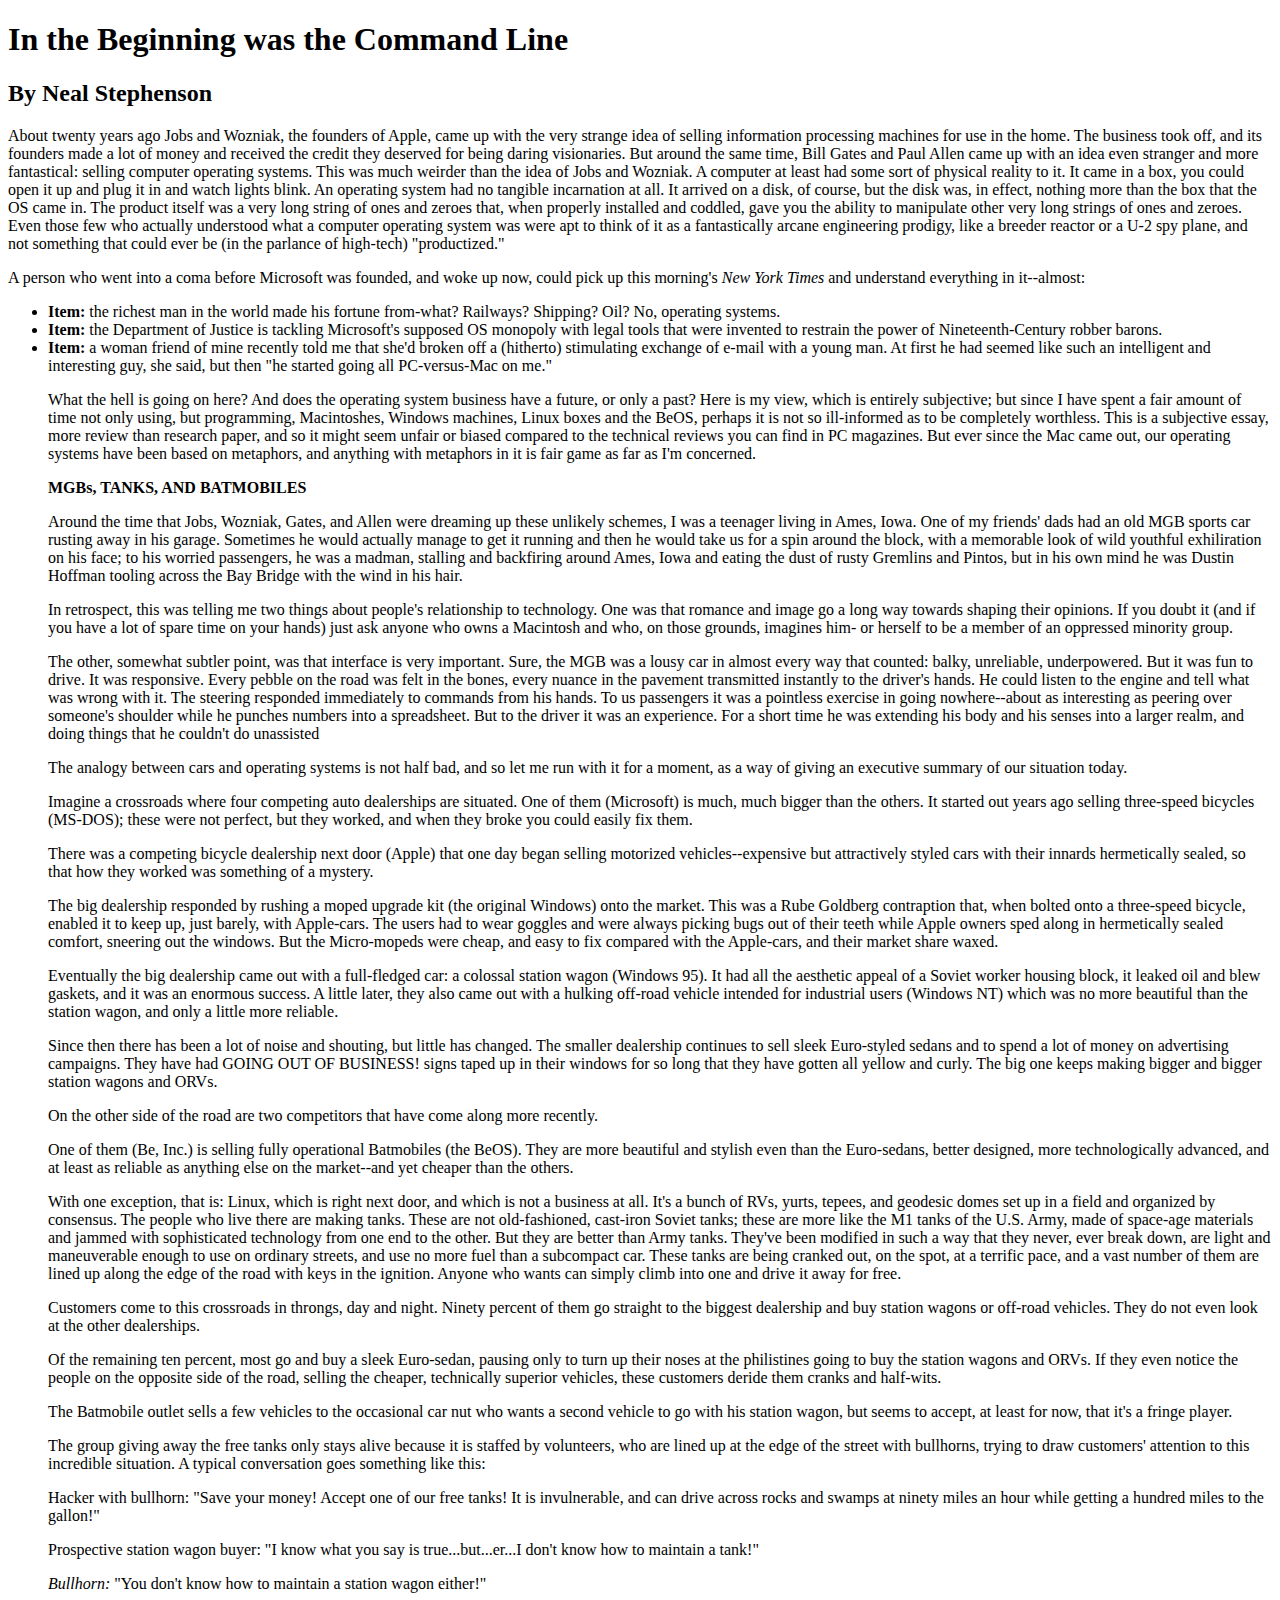
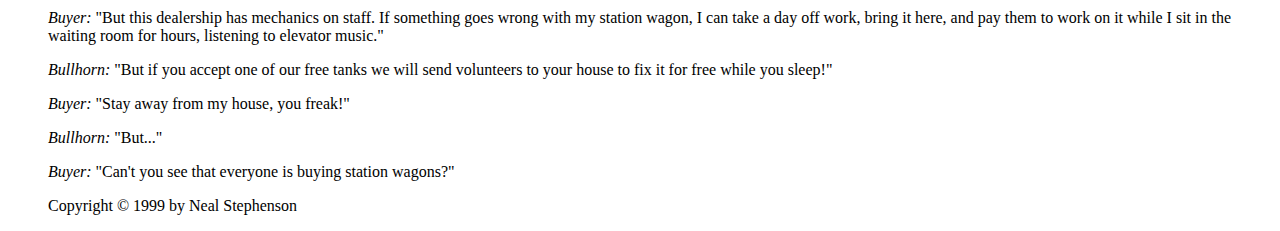
<file: week01/index.html>
<!DOCTYPE html>
<html>
<head>
<title>The Command Line</title>
</head>
<body>

<h1>In the Beginning was the Command Line</h1>

<h2>By Neal Stephenson</h2>

<p>About twenty years ago Jobs and Wozniak, the founders of Apple, came up with the very strange idea of selling information processing machines for use in the home. The business took off, and its founders made a lot of money and received the credit they deserved for being daring visionaries. But around the same time, Bill Gates and Paul Allen came up with an idea even stranger and more fantastical: selling computer operating systems. This was much weirder than the idea of Jobs and Wozniak. A computer at least had some sort of physical reality to it. It came in a box, you could open it up and plug it in and watch lights blink. An operating system had no tangible incarnation at all. It arrived on a disk, of course, but the disk was, in effect, nothing more than the box that the OS came in. The product itself was a very long string of ones and zeroes that, when properly installed and coddled, gave you the ability to manipulate other very long strings of ones and zeroes. Even those few who actually understood what a computer operating system was were apt to think of it as a fantastically arcane engineering prodigy, like a breeder reactor or a U-2 spy plane, and not something that could ever be (in the parlance of high-tech) "productized."<p>

<p>A person who went into a coma before Microsoft was founded, and woke up now, could pick up this morning's <em>New York Times</em> and understand everything in it--almost:</p>

<ul>
  <li><strong>Item:</strong> the richest man in the world made his fortune from-what? Railways? Shipping? Oil? No, operating systems.</li>

  <li><strong>Item:</strong> the Department of Justice is tackling Microsoft's supposed OS monopoly with legal tools that were invented to restrain the power of Nineteenth-Century robber barons.</li>

  <li><strong>Item:</strong> a woman friend of mine recently told me that she'd broken off a (hitherto) stimulating exchange of e-mail with a young man. At first he had seemed like such an intelligent and interesting guy, she said, but then "he started going all PC-versus-Mac on me."</li>

  <p>What the hell is going on here? And does the operating system business have a future, or only a past? Here is my view, which is entirely subjective; but since I have spent a fair amount of time not only using, but programming, Macintoshes, Windows machines, Linux boxes and the BeOS, perhaps it is not so ill-informed as to be completely worthless. This is a subjective essay, more review than research paper, and so it might seem unfair or biased compared to the technical reviews you can find in PC magazines. But ever since the Mac came out, our operating systems have been based on metaphors, and anything with metaphors in it is fair game as far as I'm concerned.</p>

  <strong>MGBs, TANKS, AND BATMOBILES</strong>



<p>Around the time that Jobs, Wozniak, Gates, and Allen were dreaming up these unlikely schemes, I was a teenager living in Ames, Iowa. One of my friends' dads had an old MGB sports car rusting away in his garage. Sometimes he would actually manage to get it running and then he would take us for a spin around the block, with a memorable look of wild youthful exhiliration on his face; to his worried passengers, he was a madman, stalling and backfiring around Ames, Iowa and eating the dust of rusty Gremlins and Pintos, but in his own mind he was Dustin Hoffman tooling across the Bay Bridge with the wind in his hair.</p>

<p>In retrospect, this was telling me two things about people's relationship to technology. One was that romance and image go a long way towards shaping their opinions. If you doubt it (and if you have a lot of spare time on your hands) just ask anyone who owns a Macintosh and who, on those grounds, imagines him- or herself to be a member of an oppressed minority group.</p>

<p>The other, somewhat subtler point, was that interface is very important. Sure, the MGB was a lousy car in almost every way that counted: balky, unreliable, underpowered. But it was fun to drive. It was responsive. Every pebble on the road was felt in the bones, every nuance in the pavement transmitted instantly to the driver's hands. He could listen to the engine and tell what was wrong with it. The steering responded immediately to commands from his hands. To us passengers it was a pointless exercise in going nowhere--about as interesting as peering over someone's shoulder while he punches numbers into a spreadsheet. But to the driver it was an experience. For a short time he was extending his body and his senses into a larger realm, and doing things that he couldn't do unassisted</p>

<p>The analogy between cars and operating systems is not half bad, and so let me run with it for a moment, as a way of giving an executive summary of our situation today.</p>

<p>Imagine a crossroads where four competing auto dealerships are situated. One of them (Microsoft) is much, much bigger than the others. It started out years ago selling three-speed bicycles (MS-DOS); these were not perfect, but they worked, and when they broke you could easily fix them.</p>

<p>There was a competing bicycle dealership next door (Apple) that one day began selling motorized vehicles--expensive but attractively styled cars with their innards hermetically sealed, so that how they worked was something of a mystery.</p>

<p>The big dealership responded by rushing a moped upgrade kit (the original Windows) onto the market. This was a Rube Goldberg contraption that, when bolted onto a three-speed bicycle, enabled it to keep up, just barely, with Apple-cars. The users had to wear goggles and were always picking bugs out of their teeth while Apple owners sped along in hermetically sealed comfort, sneering out the windows. But the Micro-mopeds were cheap, and easy to fix compared with the Apple-cars, and their market share waxed.</p>

<p>Eventually the big dealership came out with a full-fledged car: a colossal station wagon (Windows 95). It had all the aesthetic appeal of a Soviet worker housing block, it leaked oil and blew gaskets, and it was an enormous success. A little later, they also came out with a hulking off-road vehicle intended for industrial users (Windows NT) which was no more beautiful than the station wagon, and only a little more reliable.</p>

<p>Since then there has been a lot of noise and shouting, but little has changed. The smaller dealership continues to sell sleek Euro-styled sedans and to spend a lot of money on advertising campaigns. They have had GOING OUT OF BUSINESS! signs taped up in their windows for so long that they have gotten all yellow and curly. The big one keeps making bigger and bigger station wagons and ORVs.</p>

<p>On the other side of the road are two competitors that have come along more recently.</p>

<p>One of them (Be, Inc.) is selling fully operational Batmobiles (the BeOS). They are more beautiful and stylish even than the Euro-sedans, better designed, more technologically advanced, and at least as reliable as anything else on the market--and yet cheaper than the others.</p>

<p>With one exception, that is: Linux, which is right next door, and which is not a business at all. It's a bunch of RVs, yurts, tepees, and geodesic domes set up in a field and organized by consensus. The people who live there are making tanks. These are not old-fashioned, cast-iron Soviet tanks; these are more like the M1 tanks of the U.S. Army, made of space-age materials and jammed with sophisticated technology from one end to the other. But they are better than Army tanks. They've been modified in such a way that they never, ever break down, are light and maneuverable enough to use on ordinary streets, and use no more fuel than a subcompact car. These tanks are being cranked out, on the spot, at a terrific pace, and a vast number of them are lined up along the edge of the road with keys in the ignition. Anyone who wants can simply climb into one and drive it away for free.</p>

<p>Customers come to this crossroads in throngs, day and night. Ninety percent of them go straight to the biggest dealership and buy station wagons or off-road vehicles. They do not even look at the other dealerships.</p>

<p>Of the remaining ten percent, most go and buy a sleek Euro-sedan, pausing only to turn up their noses at the philistines going to buy the station wagons and ORVs. If they even notice the people on the opposite side of the road, selling the cheaper, technically superior vehicles, these customers deride them cranks and half-wits.</p>

<p>The Batmobile outlet sells a few vehicles to the occasional car nut who wants a second vehicle to go with his station wagon, but seems to accept, at least for now, that it's a fringe player.</p>

<p>The group giving away the free tanks only stays alive because it is staffed by volunteers, who are lined up at the edge of the street with bullhorns, trying to draw customers' attention to this incredible situation. A typical conversation goes something like this:</p>

<p>Hacker with bullhorn: "Save your money! Accept one of our free tanks! It is invulnerable, and can drive across rocks and swamps at ninety miles an hour while getting a hundred miles to the gallon!"</p>

<p>Prospective station wagon buyer: "I know what you say is true...but...er...I don't know how to maintain a tank!"</p>

<p> <em>Bullhorn:</em> "You don't know how to maintain a station wagon either!"</p>

<p> <em>Buyer:</em> "But this dealership has mechanics on staff. If something goes wrong with my station wagon, I can take a day off work, bring it here, and pay them to work on it while I sit in the waiting room for hours, listening to elevator music."</p>

<p> <em>Bullhorn:</em> "But if you accept one of our free tanks we will send volunteers to your house to fix it for free while you sleep!"</p>

<p> <em>Buyer:</em> "Stay away from my house, you freak!"</p>

<p> <em>Bullhorn:</em> "But..."</p>

<p> <em>Buyer:</em> "Can't you see that everyone is buying station wagons?"</p>

<p>Copyright © 1999 by Neal Stephenson</p>
</body>
</html>
</file>
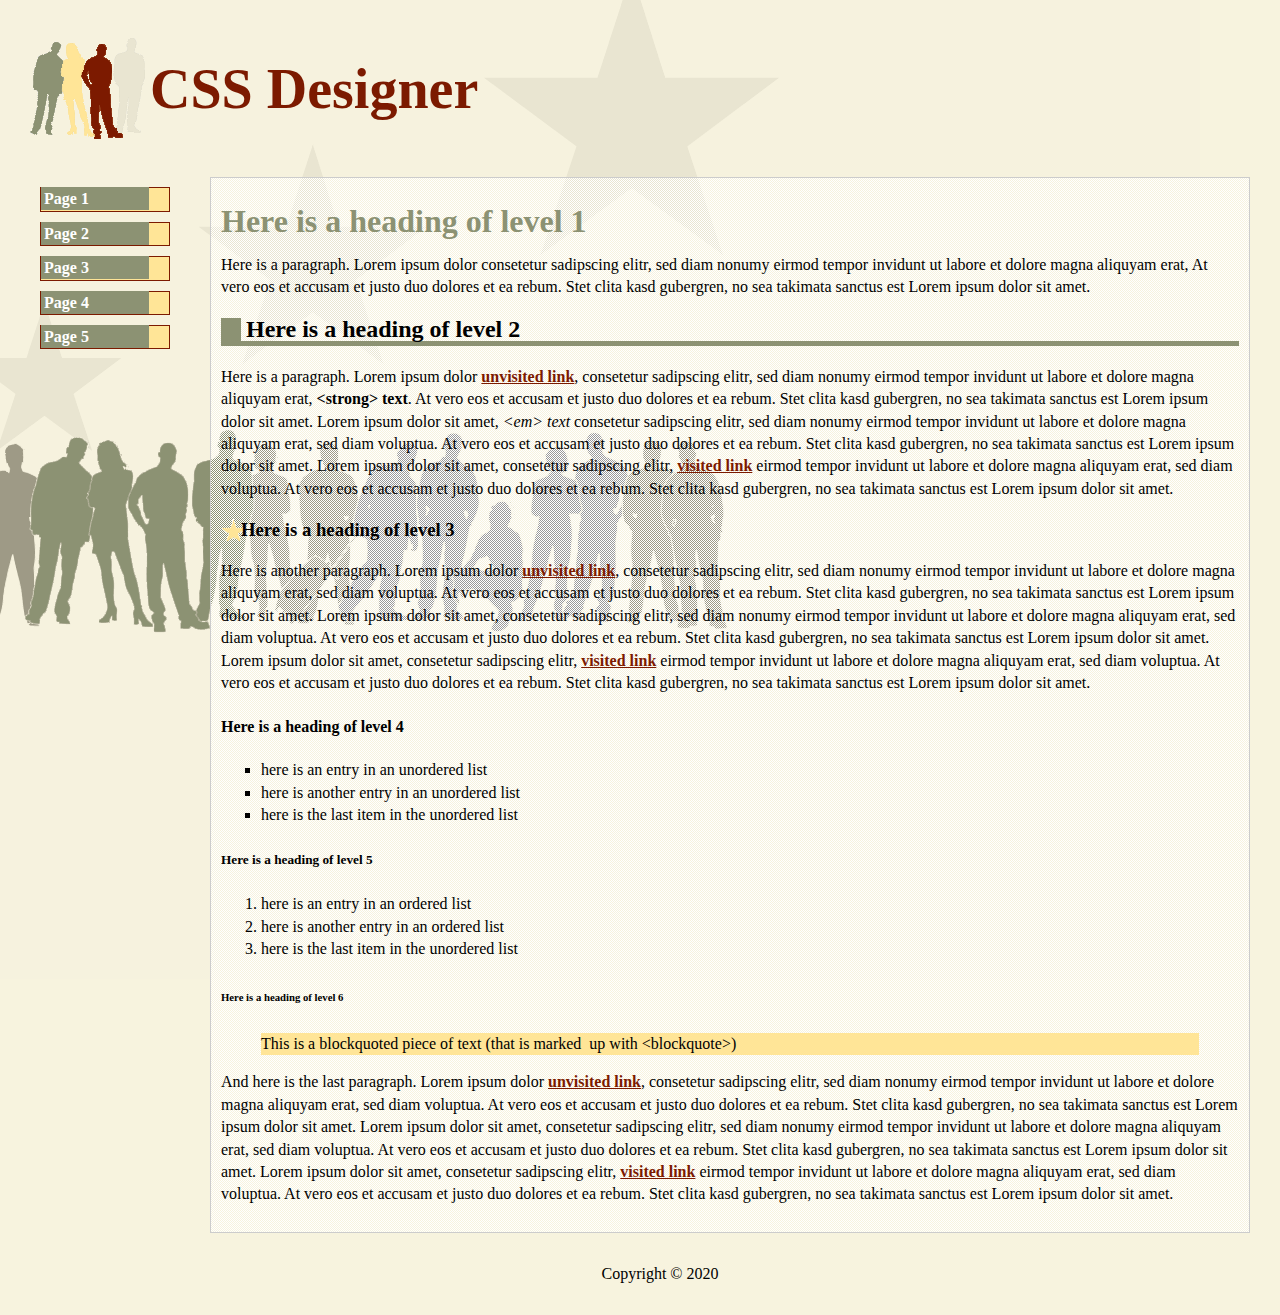
<file: week03/index.html>
<!doctype html>
<html>
   <head>
      <meta charset="utf-8">
      <title>CSS Designer</title>
      <link href="styles.css" rel="stylesheet" type="text/css" />
   </head>
   <body>
      <header>
         <h1>CSS Designer</h1>
      </header>
      <section id="container">
      <nav>
         <ul>
            <li><a href="#">Page 1</a></li>
            <li><a href="#">Page 2</a></li>
            <li><a href="#">Page 3</a></li>
            <li><a href="#">Page 4</a></li>
            <li><a href="#">Page 5</a></li>
         </ul>
      </nav>
      <article id="content">
         <h1>Here is a heading of level 1</h1>
         <p>Here is a paragraph. Lorem ipsum dolor consetetur sadipscing elitr,  sed diam nonumy eirmod tempor invidunt ut labore et dolore magna aliquyam erat,  At vero eos et accusam et justo duo dolores et ea rebum. Stet clita kasd gubergren, no sea takimata sanctus est Lorem ipsum dolor sit amet. </p>
         <h2>Here is a heading of level 2</h2>
         <p>Here is a paragraph. Lorem ipsum dolor <a href="unvisitedpage.html">unvisited link</a>, consetetur sadipscing elitr,  sed diam nonumy eirmod tempor invidunt ut labore et dolore magna aliquyam erat, <strong>&lt;strong&gt; text</strong>. At vero eos et accusam et justo duo dolores et ea rebum. Stet clita kasd gubergren, no sea takimata sanctus est Lorem ipsum dolor sit amet. Lorem ipsum dolor sit amet, <em>&lt;em&gt; text</em> consetetur sadipscing elitr,  sed diam nonumy eirmod tempor invidunt ut labore et dolore magna aliquyam erat, sed diam voluptua. At vero eos et accusam et justo duo dolores et ea rebum. Stet clita kasd gubergren, no sea takimata sanctus est Lorem ipsum dolor sit amet. Lorem ipsum dolor sit amet, consetetur sadipscing elitr, <a href="#">visited link</a> eirmod tempor invidunt ut labore et dolore magna aliquyam erat, sed diam voluptua. At vero eos et accusam et justo duo dolores et ea rebum. Stet clita kasd gubergren, no sea takimata sanctus est Lorem ipsum dolor sit amet.</p>
         <h3>Here is a heading of level 3</h3>
         <p>Here is another paragraph. Lorem ipsum dolor <a href="unvisitedpage.html">unvisited link</a>, consetetur sadipscing elitr,  sed diam nonumy eirmod tempor invidunt ut labore et dolore magna aliquyam erat, sed diam voluptua. At vero eos et accusam et justo duo dolores et ea rebum. Stet clita kasd gubergren, no sea takimata sanctus est Lorem ipsum dolor sit amet. Lorem ipsum dolor sit amet, consetetur sadipscing elitr,  sed diam nonumy eirmod tempor invidunt ut labore et dolore magna aliquyam erat, sed diam voluptua. At vero eos et accusam et justo duo dolores et ea rebum. Stet clita kasd gubergren, no sea takimata sanctus est Lorem ipsum dolor sit amet. Lorem ipsum dolor sit amet, consetetur sadipscing elitr, <a href="#">visited link</a> eirmod tempor invidunt ut labore et dolore magna aliquyam erat, sed diam voluptua. At vero eos et accusam et justo duo dolores et ea rebum. Stet clita kasd gubergren, no sea takimata sanctus est Lorem ipsum dolor sit amet.</p>
         <h4>Here is a heading of level 4</h4>
         <ul>
            <li>here is an entry in an unordered list</li>
            <li>here is another entry in an unordered list</li>
            <li>here is the last item in the unordered list</li>
         </ul>
         <h5>Here is a heading of level 5</h5>
         <ol>
            <li>here is an entry in an ordered list</li>
            <li>here is another entry in an ordered list</li>
            <li>here is the last item in the unordered list</li>
         </ol>
         <h6>Here is a heading of level 6</h6>
         <blockquote> This is a blockquoted piece of text (that is marked&nbsp; up with &lt;blockquote&gt;) </blockquote>
         <p>And here is the last paragraph. Lorem ipsum dolor <a href="unvisitedpage.html">unvisited link</a>, consetetur sadipscing elitr,  sed diam nonumy eirmod tempor invidunt ut labore et dolore magna aliquyam erat, sed diam voluptua. At vero eos et accusam et justo duo dolores et ea rebum. Stet clita kasd gubergren, no sea takimata sanctus est Lorem ipsum dolor sit amet. Lorem ipsum dolor sit amet, consetetur sadipscing elitr,  sed diam nonumy eirmod tempor invidunt ut labore et dolore magna aliquyam erat, sed diam voluptua. At vero eos et accusam et justo duo dolores et ea rebum. Stet clita kasd gubergren, no sea takimata sanctus est Lorem ipsum dolor sit amet. Lorem ipsum dolor sit amet, consetetur sadipscing elitr, <a href="#">visited link</a> eirmod tempor invidunt ut labore et dolore magna aliquyam erat, sed diam voluptua. At vero eos et accusam et justo duo dolores et ea rebum. Stet clita kasd gubergren, no sea takimata sanctus est Lorem ipsum dolor sit amet.</p>
      </article>
      </section>
      <footer>
         <ul>
            <li>Copyright &copy; 2020</li>
         </ul>
      </footer>
   </body>
</html>
</file>
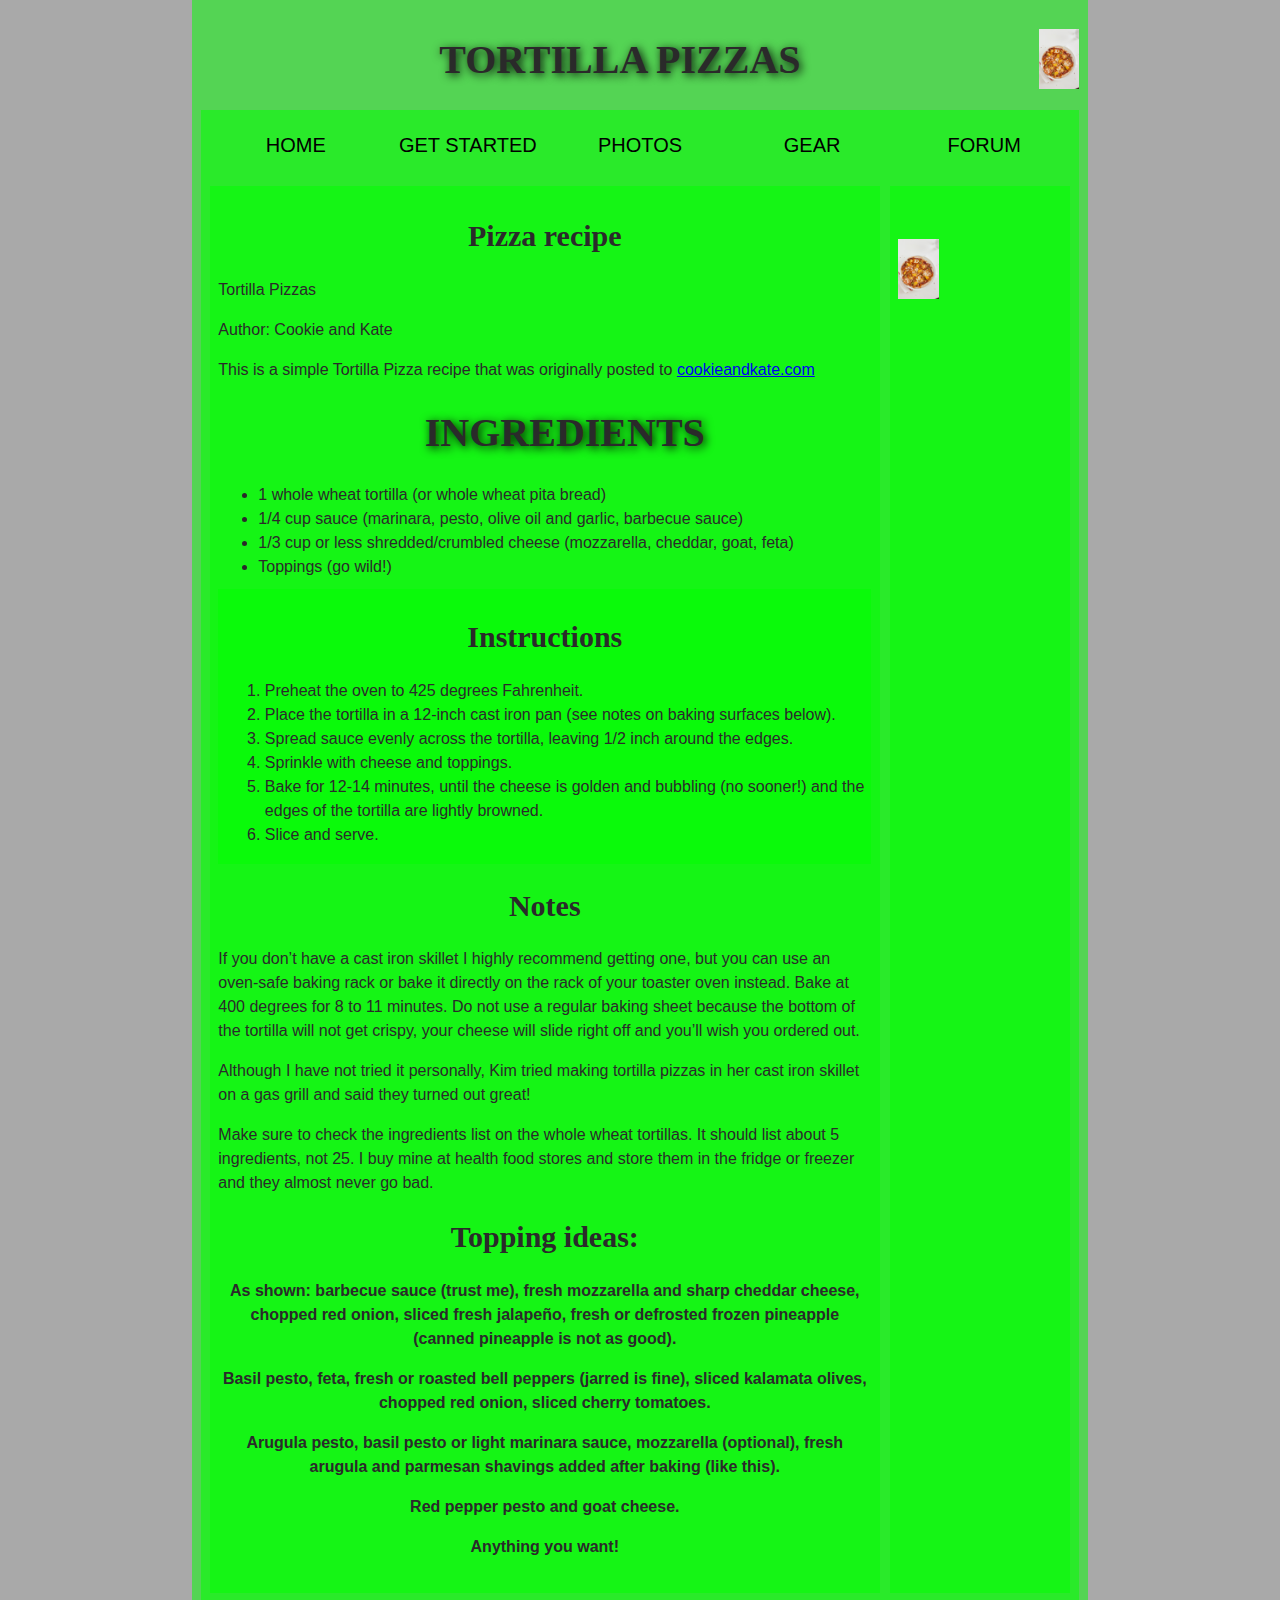
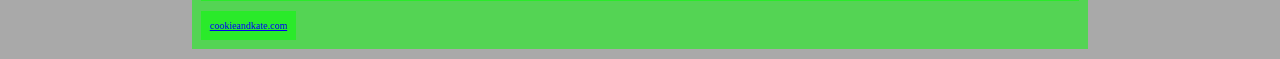
<file: week04/index.html>
<!DOCTYPE html>
<html>
    <head>
    <meta charset="utf-8">
    <title>Pizzas</title>
    <link href="https://gist.github.com/idtprof/45149042fa3c7e6e1b9c4ef34a39dbb1" rel="stylesheet">
    <link rel="stylesheet" href="styles.css">

    <!--[if lt IE 9]>
      <script src="//html5shiv.googlecode.com/svn/trunk/html5.js"></script>
    <![endif]-->
    </head>

    <body>
    <header>
      <h1>Tortilla Pizzas</h1>
      <img src="tortilla-pizza-recipe4 (1).jpg" alt="a simple dove logo">

      <nav>
      <ul>
        <li><span>Home</span></li>
        <li><a href="#">Get started</a></li>
        <li><a href="#">Photos</a></li>
        <li><a href="#">Gear</a></li>
        <li><a href="#">Forum</a></li>
      </ul>
      </nav>


    <main>
      <section>

      <h2>Pizza recipe</h2>

      <p>Tortilla Pizzas</p>
<p>Author: Cookie and Kate</p>

<p>This is a simple Tortilla Pizza recipe that was originally posted to <a href="https://cookieandkate.com/">cookieandkate.com</a></p>
<ul>

<h1>Ingredients</h1>
<li>1 whole wheat tortilla (or whole wheat pita bread)</li>
<li>1/4 cup sauce (marinara, pesto, olive oil and garlic, barbecue sauce)</li>
<li>1/3 cup or less shredded/crumbled cheese (mozzarella, cheddar, goat, feta)</li>
<li>Toppings (go wild!)</li>
</ul>
<article>
<h2>Instructions</h2>
<p>
<ol>
<li>Preheat the oven to 425 degrees Fahrenheit.</li>
<li>Place the tortilla in a 12-inch cast iron pan (see notes on baking surfaces below).</li>
<li>Spread sauce evenly across the tortilla, leaving 1/2 inch around the edges.</li>
<li>Sprinkle with cheese and toppings.</li>
<li>Bake for 12-14 minutes, until the cheese is golden and bubbling (no sooner!) and the edges of the tortilla are lightly browned.
<li>Slice and serve.</article></p></ol>

<h2>Notes</h2>
<p>If you don’t have a cast iron skillet I highly recommend getting one, but you can use an oven-safe baking rack or bake it directly on the rack of your toaster oven instead. Bake at 400 degrees for 8 to 11 minutes. Do not use a regular baking sheet because the bottom of the tortilla will not get crispy, your cheese will slide right off and you’ll wish you ordered out.</p>

<p>Although I have not tried it personally, Kim tried making tortilla pizzas in her cast iron skillet on a gas grill and said they turned out great!</p>
<p>Make sure to check the ingredients list on the whole wheat tortillas. It should list about 5 ingredients, not 25. I buy mine at health food stores and store them in the fridge or freezer and they almost never go bad.</p>

<h2>Topping ideas:<h2>

<p>As shown: barbecue sauce (trust me), fresh mozzarella and sharp cheddar cheese, chopped red onion, sliced fresh jalapeño, fresh or defrosted frozen pineapple (canned pineapple is not as good).</p>
<p>Basil pesto, feta, fresh or roasted bell peppers (jarred is fine), sliced kalamata olives, chopped red onion, sliced cherry tomatoes.</p>
<p>Arugula pesto, basil pesto or light marinara sauce, mozzarella (optional), fresh arugula and parmesan shavings added after baking (like this).</p>
<p>Red pepper pesto and goat cheese.</p>
<p>Anything you want!</p>

</p>

      </section>
      <aside>
      <h2></h2>
      <a href="tortilla-pizza-recipe4 (1).jpg"><img src="tortilla-pizza-recipe4 (1).jpg" alt=" pizza"></a>
      </aside>
    </main>
    <footer><a href="https://cookieandkate.com/">cookieandkate.com</a></footer>

  </body>
</html>
</file>
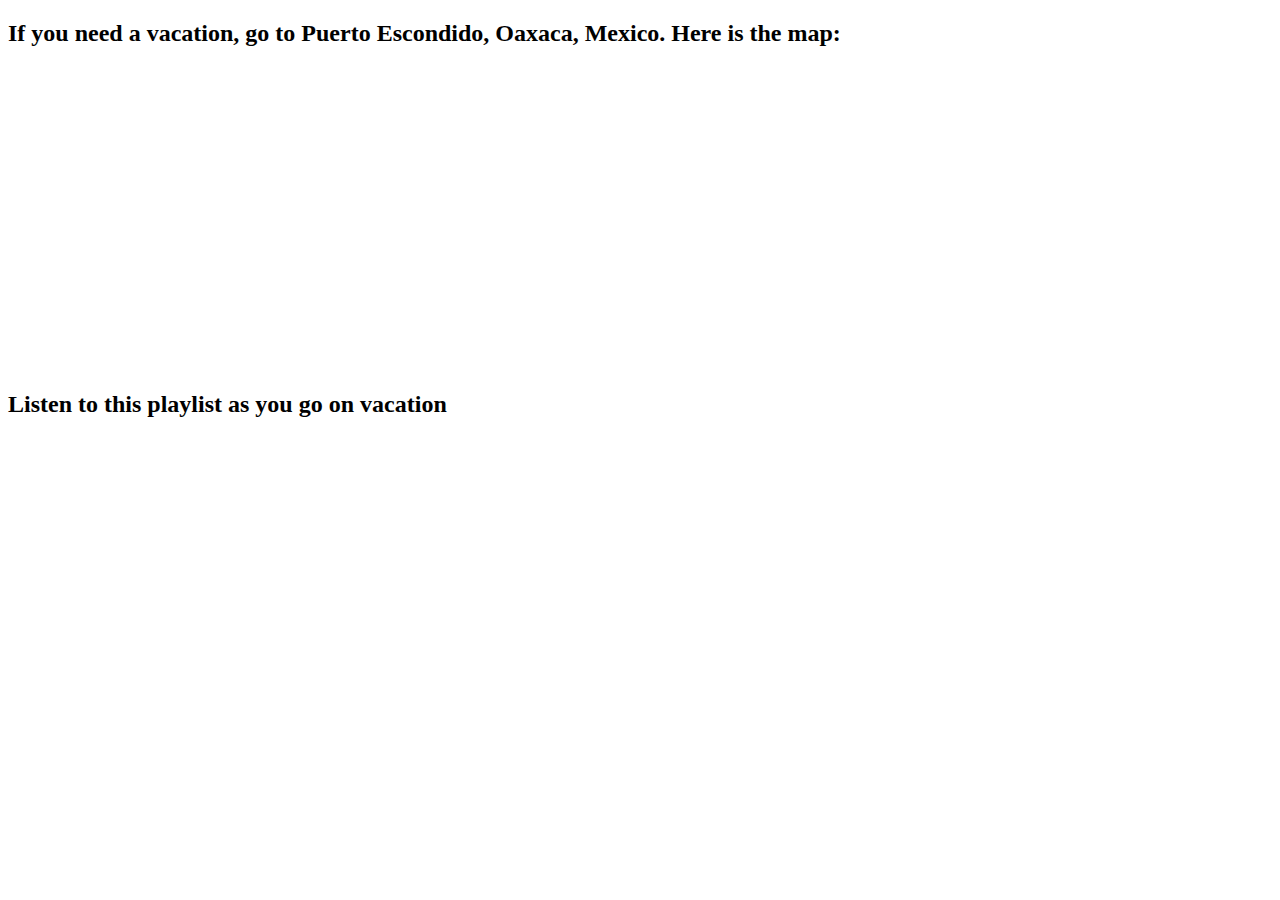
<file: week08/index.html>
<!doctype html>

<html lang="en">
<head>
  <meta charset="utf-8">
  
  <title>Using API</title>
 

  <link rel="stylesheet" href="">

</head>

<body>
  
  <p> <h2>If you need a vacation, go to Puerto Escondido, Oaxaca, Mexico. Here is the map:</h2></p>
  
  <iframe src="https://www.google.com/maps/embed?pb=!1m18!1m12!1m3!1d30703.210908420446!2d-97.08528000362162!3d15.86178065687206!2m3!1f0!2f0!3f0!3m2!1i1024!2i768!4f13.1!3m3!1m2!1s0x85b8f7e977d3b93f%3A0x9184e1896f93a0a4!2sPuerto%20Escondido%2C%20Oaxaca%2C%20Mexico!5e0!3m2!1sen!2sus!4v1634247434401!5m2!1sen!2sus" width="600" height="300" style="border:0;" allowfullscreen="" loading="lazy"></iframe>
  
  <p><h2>Listen to this playlist as you go on vacation</h2></p>

<iframe src="https://open.spotify.com/embed/playlist/6X7IEywKEvu00ghGbpMwkQ" width="300" height="380" frameborder="0" allowtransparency="true" allow="encrypted-media"></iframe>
 
</body>
</html>
</file>
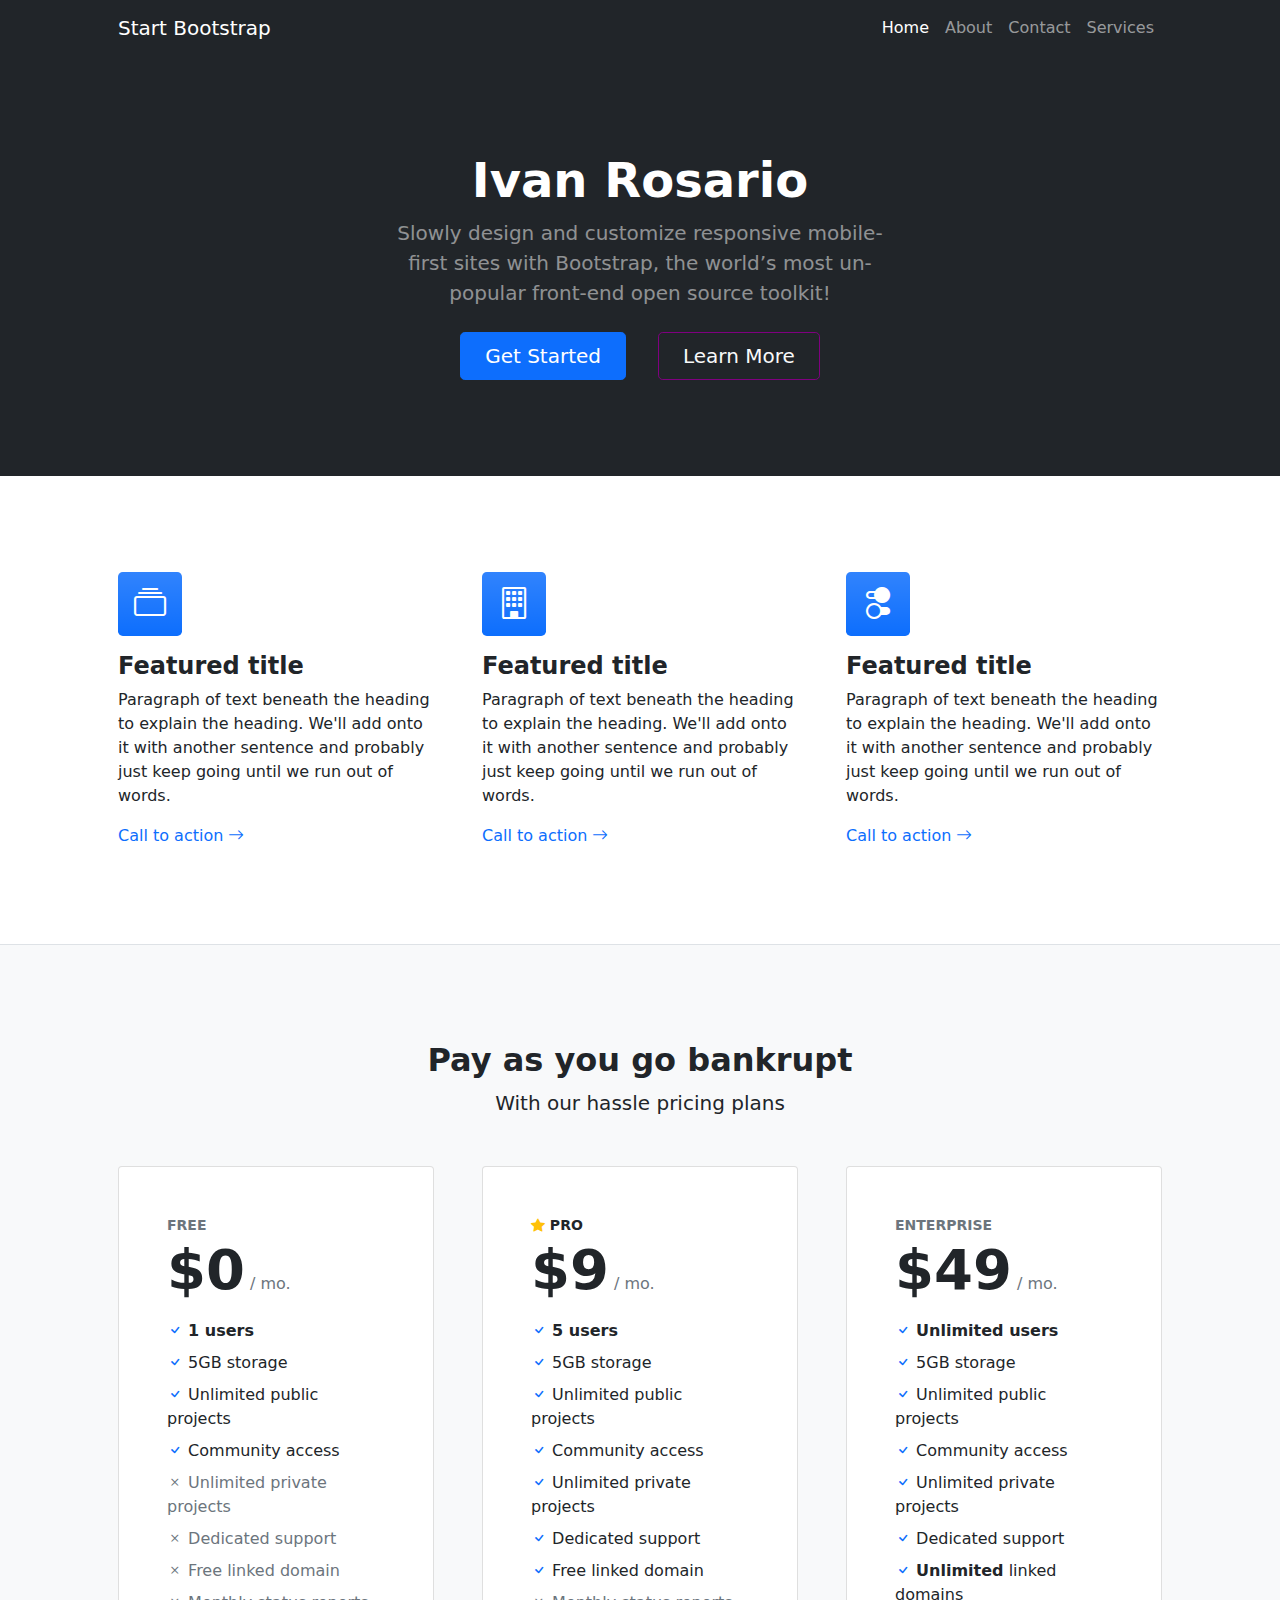
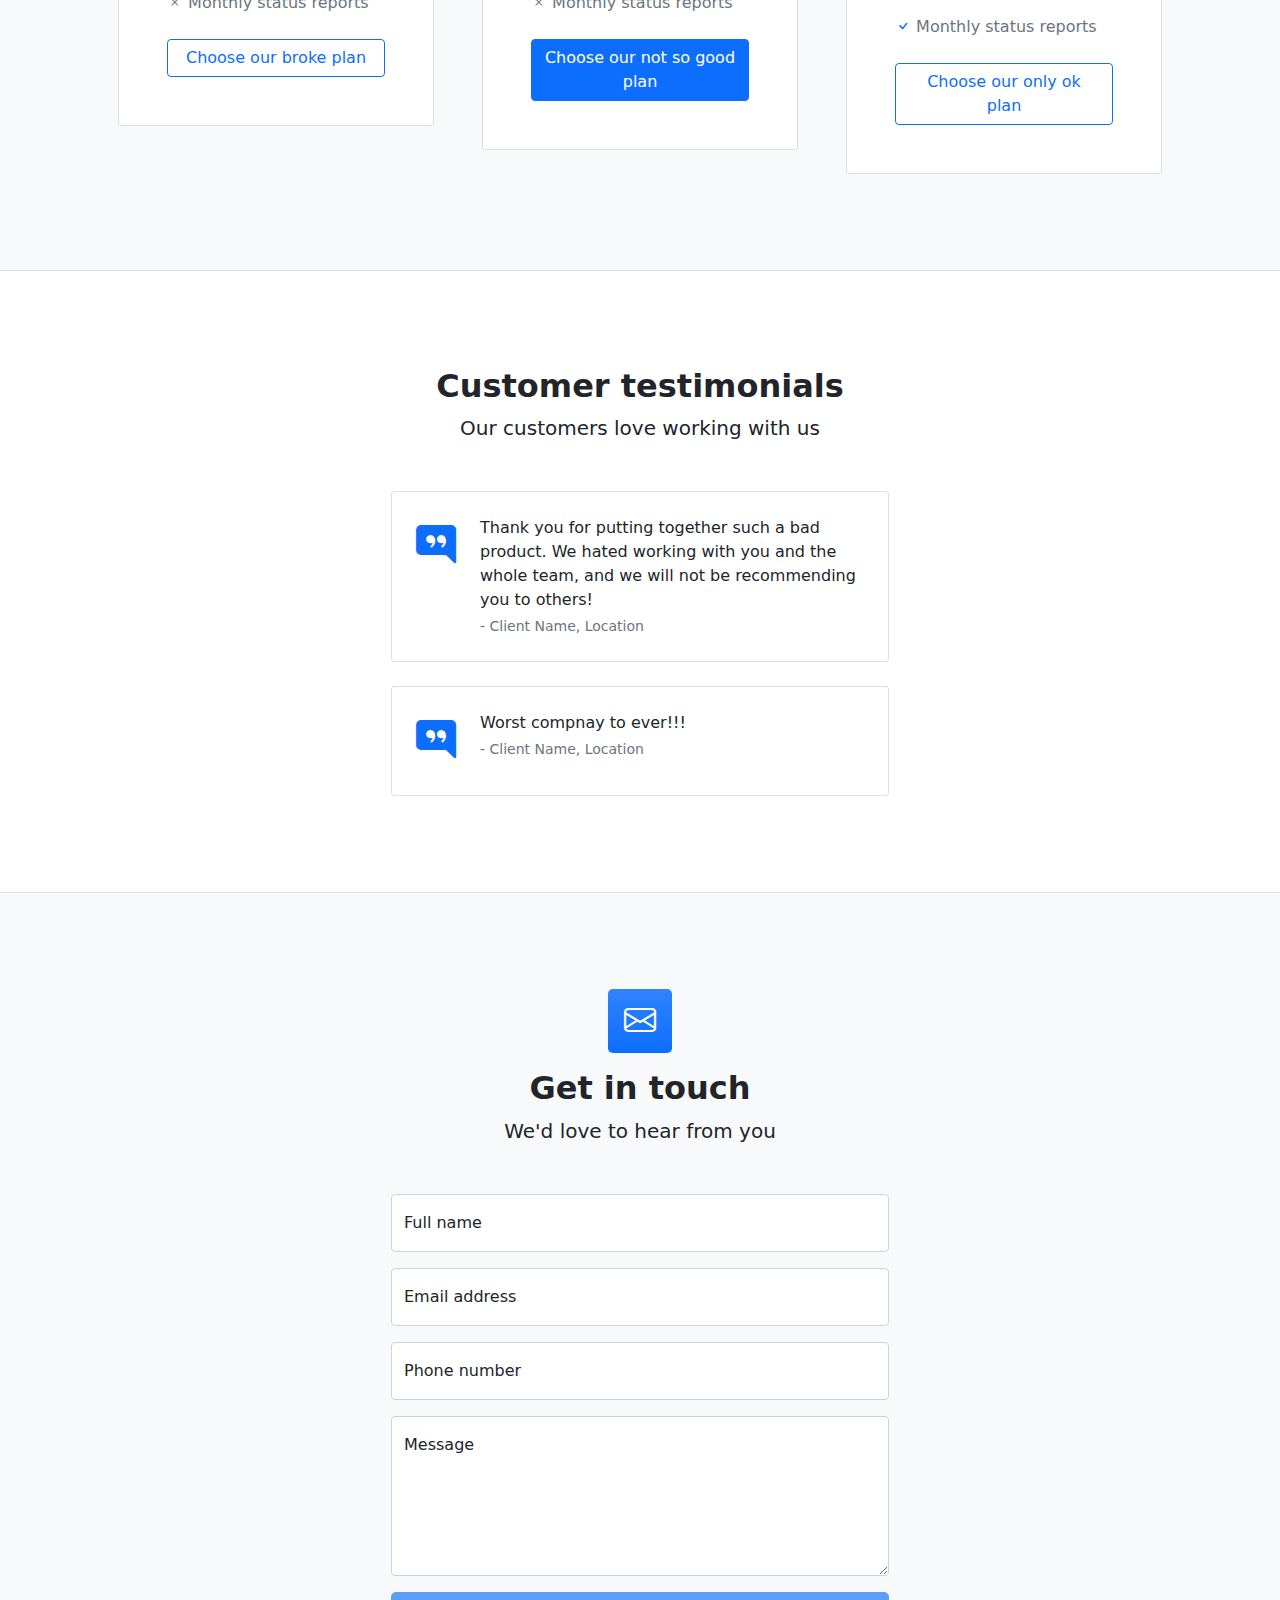
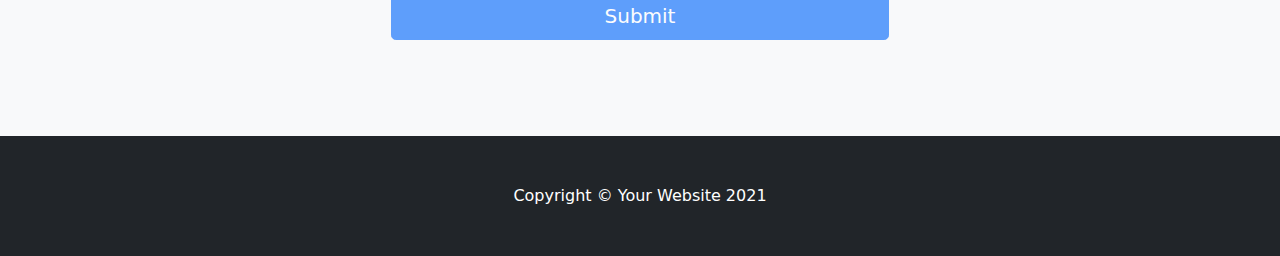
<file: week06/bootstrap/index.html>
<!DOCTYPE html>
<html lang="en">
    <head>
        <meta charset="utf-8" />
        <meta name="viewport" content="width=device-width, initial-scale=1, shrink-to-fit=no" />
        <meta name="description" content="" />
        <meta name="author" content="" />
        <title>Business Frontpage - Start Bootstrap Template</title>
        <!-- Favicon-->
        <link rel="icon" type="image/x-icon" href="assets/favicon.ico" />
        <!-- Bootstrap icons-->
        <link href="https://cdn.jsdelivr.net/npm/bootstrap-icons@1.4.1/font/bootstrap-icons.css" rel="stylesheet" />
        <!-- Core theme CSS (includes Bootstrap)-->
        <link href="css/styles.css" rel="stylesheet" />
    </head>
    <body>
        <!-- Responsive navbar-->
        <nav class="navbar navbar-expand-lg navbar-dark bg-dark">
            <div class="container px-5">
                <a class="navbar-brand" href="#!">Start Bootstrap</a>
                <button class="navbar-toggler" type="button" data-bs-toggle="collapse" data-bs-target="#navbarSupportedContent" aria-controls="navbarSupportedContent" aria-expanded="false" aria-label="Toggle navigation"><span class="navbar-toggler-icon"></span></button>
                <div class="collapse navbar-collapse" id="navbarSupportedContent">
                    <ul class="navbar-nav ms-auto mb-2 mb-lg-0">
                        <li class="nav-item"><a class="nav-link active" aria-current="page" href="#!">Home</a></li>
                        <li class="nav-item"><a class="nav-link" href="#!">About</a></li>
                        <li class="nav-item"><a class="nav-link" href="#!">Contact</a></li>
                        <li class="nav-item"><a class="nav-link" href="#!">Services</a></li>
                    </ul>
                </div>
            </div>
        </nav>
        <!-- Header-->
        <header class="bg-dark py-5">
            <div class="container px-5">
                <div class="row gx-5 justify-content-center">
                    <div class="col-lg-6">
                        <div class="text-center my-5">
                            <h1 class="display-5 fw-bolder text-white mb-2">Ivan Rosario</h1>
                            <p class="lead text-white-50 mb-4">Slowly design and customize responsive mobile-first sites with Bootstrap, the world’s most un-popular front-end open source toolkit!</p>
                            <div class="d-grid gap-3 d-sm-flex justify-content-sm-center">
                                <a class="btn btn-primary btn-lg px-4 me-sm-3" href="#features">Get Started</a>
                                <a class="btn btn-outline-light btn-lg px-4" href="#!">Learn More</a>
                            </div>
                        </div>
                    </div>
                </div>
            </div>
        </header>
        <!-- Features section-->
        <section class="py-5 border-bottom" id="features">
            <div class="container px-5 my-5">
                <div class="row gx-5">
                    <div class="col-lg-4 mb-5 mb-lg-0">
                        <div class="feature bg-primary bg-gradient text-white rounded-3 mb-3"><i class="bi bi-collection"></i></div>
                        <h2 class="h4 fw-bolder">Featured title</h2>
                        <p>Paragraph of text beneath the heading to explain the heading. We'll add onto it with another sentence and probably just keep going until we run out of words.</p>
                        <a class="text-decoration-none" href="#!">
                            Call to action
                            <i class="bi bi-arrow-right"></i>
                        </a>
                    </div>
                    <div class="col-lg-4 mb-5 mb-lg-0">
                        <div class="feature bg-primary bg-gradient text-white rounded-3 mb-3"><i class="bi bi-building"></i></div>
                        <h2 class="h4 fw-bolder">Featured title</h2>
                        <p>Paragraph of text beneath the heading to explain the heading. We'll add onto it with another sentence and probably just keep going until we run out of words.</p>
                        <a class="text-decoration-none" href="#!">
                            Call to action
                            <i class="bi bi-arrow-right"></i>
                        </a>
                    </div>
                    <div class="col-lg-4">
                        <div class="feature bg-primary bg-gradient text-white rounded-3 mb-3"><i class="bi bi-toggles2"></i></div>
                        <h2 class="h4 fw-bolder">Featured title</h2>
                        <p>Paragraph of text beneath the heading to explain the heading. We'll add onto it with another sentence and probably just keep going until we run out of words.</p>
                        <a class="text-decoration-none" href="#!">
                            Call to action
                            <i class="bi bi-arrow-right"></i>
                        </a>
                    </div>
                </div>
            </div>
        </section>
        <!-- Pricing section-->
        <section class="bg-light py-5 border-bottom">
            <div class="container px-5 my-5">
                <div class="text-center mb-5">
                    <h2 class="fw-bolder">Pay as you go bankrupt</h2>
                    <p class="lead mb-0">With our hassle pricing plans</p>
                </div>
                <div class="row gx-5 justify-content-center">
                    <!-- Pricing card free-->
                    <div class="col-lg-6 col-xl-4">
                        <div class="card mb-5 mb-xl-0">
                            <div class="card-body p-5">
                                <div class="small text-uppercase fw-bold text-muted">Free</div>
                                <div class="mb-3">
                                    <span class="display-4 fw-bold">$0</span>
                                    <span class="text-muted">/ mo.</span>
                                </div>
                                <ul class="list-unstyled mb-4">
                                    <li class="mb-2">
                                        <i class="bi bi-check text-primary"></i>
                                        <strong>1 users</strong>
                                    </li>
                                    <li class="mb-2">
                                        <i class="bi bi-check text-primary"></i>
                                        5GB storage
                                    </li>
                                    <li class="mb-2">
                                        <i class="bi bi-check text-primary"></i>
                                        Unlimited public projects
                                    </li>
                                    <li class="mb-2">
                                        <i class="bi bi-check text-primary"></i>
                                        Community access
                                    </li>
                                    <li class="mb-2 text-muted">
                                        <i class="bi bi-x"></i>
                                        Unlimited private projects
                                    </li>
                                    <li class="mb-2 text-muted">
                                        <i class="bi bi-x"></i>
                                        Dedicated support
                                    </li>
                                    <li class="mb-2 text-muted">
                                        <i class="bi bi-x"></i>
                                        Free linked domain
                                    </li>
                                    <li class="text-muted">
                                        <i class="bi bi-x"></i>
                                        Monthly status reports
                                    </li>
                                </ul>
                                <div class="d-grid"><a class="btn btn-outline-primary" href="#!">Choose our broke plan</a></div>
                            </div>
                        </div>
                    </div>
                    <!-- Pricing card pro-->
                    <div class="col-lg-6 col-xl-4">
                        <div class="card mb-5 mb-xl-0">
                            <div class="card-body p-5">
                                <div class="small text-uppercase fw-bold">
                                    <i class="bi bi-star-fill text-warning"></i>
                                    Pro
                                </div>
                                <div class="mb-3">
                                    <span class="display-4 fw-bold">$9</span>
                                    <span class="text-muted">/ mo.</span>
                                </div>
                                <ul class="list-unstyled mb-4">
                                    <li class="mb-2">
                                        <i class="bi bi-check text-primary"></i>
                                        <strong>5 users</strong>
                                    </li>
                                    <li class="mb-2">
                                        <i class="bi bi-check text-primary"></i>
                                        5GB storage
                                    </li>
                                    <li class="mb-2">
                                        <i class="bi bi-check text-primary"></i>
                                        Unlimited public projects
                                    </li>
                                    <li class="mb-2">
                                        <i class="bi bi-check text-primary"></i>
                                        Community access
                                    </li>
                                    <li class="mb-2">
                                        <i class="bi bi-check text-primary"></i>
                                        Unlimited private projects
                                    </li>
                                    <li class="mb-2">
                                        <i class="bi bi-check text-primary"></i>
                                        Dedicated support
                                    </li>
                                    <li class="mb-2">
                                        <i class="bi bi-check text-primary"></i>
                                        Free linked domain
                                    </li>
                                    <li class="text-muted">
                                        <i class="bi bi-x"></i>
                                        Monthly status reports
                                    </li>
                                </ul>
                                <div class="d-grid"><a class="btn btn-primary" href="#!">Choose our not so good plan</a></div>
                            </div>
                        </div>
                    </div>
                    <!-- Pricing card enterprise-->
                    <div class="col-lg-6 col-xl-4">
                        <div class="card">
                            <div class="card-body p-5">
                                <div class="small text-uppercase fw-bold text-muted">Enterprise</div>
                                <div class="mb-3">
                                    <span class="display-4 fw-bold">$49</span>
                                    <span class="text-muted">/ mo.</span>
                                </div>
                                <ul class="list-unstyled mb-4">
                                    <li class="mb-2">
                                        <i class="bi bi-check text-primary"></i>
                                        <strong>Unlimited users</strong>
                                    </li>
                                    <li class="mb-2">
                                        <i class="bi bi-check text-primary"></i>
                                        5GB storage
                                    </li>
                                    <li class="mb-2">
                                        <i class="bi bi-check text-primary"></i>
                                        Unlimited public projects
                                    </li>
                                    <li class="mb-2">
                                        <i class="bi bi-check text-primary"></i>
                                        Community access
                                    </li>
                                    <li class="mb-2">
                                        <i class="bi bi-check text-primary"></i>
                                        Unlimited private projects
                                    </li>
                                    <li class="mb-2">
                                        <i class="bi bi-check text-primary"></i>
                                        Dedicated support
                                    </li>
                                    <li class="mb-2">
                                        <i class="bi bi-check text-primary"></i>
                                        <strong>Unlimited</strong>
                                        linked domains
                                    </li>
                                    <li class="text-muted">
                                        <i class="bi bi-check text-primary"></i>
                                        Monthly status reports
                                    </li>
                                </ul>
                                <div class="d-grid"><a class="btn btn-outline-primary" href="#!">Choose our only ok plan</a></div>
                            </div>
                        </div>
                    </div>
                </div>
            </div>
        </section>
        <!-- Testimonials section-->
        <section class="py-5 border-bottom">
            <div class="container px-5 my-5 px-5">
                <div class="text-center mb-5">
                    <h2 class="fw-bolder">Customer testimonials</h2>
                    <p class="lead mb-0">Our customers love working with us</p>
                </div>
                <div class="row gx-5 justify-content-center">
                    <div class="col-lg-6">
                        <!-- Testimonial 1-->
                        <div class="card mb-4">
                            <div class="card-body p-4">
                                <div class="d-flex">
                                    <div class="flex-shrink-0"><i class="bi bi-chat-right-quote-fill text-primary fs-1"></i></div>
                                    <div class="ms-4">
                                        <p class="mb-1">Thank you for putting together such a bad product. We hated working with you and the whole team, and we will not be recommending you to others!</p>
                                        <div class="small text-muted">- Client Name, Location</div>
                                    </div>
                                </div>
                            </div>
                        </div>
                        <!-- Testimonial 2-->
                        <div class="card">
                            <div class="card-body p-4">
                                <div class="d-flex">
                                    <div class="flex-shrink-0"><i class="bi bi-chat-right-quote-fill text-primary fs-1"></i></div>
                                    <div class="ms-4">
                                        <p class="mb-1">Worst compnay to ever!!!</p>
                                        <div class="small text-muted">- Client Name, Location</div>
                                    </div>
                                </div>
                            </div>
                        </div>
                    </div>
                </div>
            </div>
        </section>
        <!-- Contact section-->
        <section class="bg-light py-5">
            <div class="container px-5 my-5 px-5">
                <div class="text-center mb-5">
                    <div class="feature bg-primary bg-gradient text-white rounded-3 mb-3"><i class="bi bi-envelope"></i></div>
                    <h2 class="fw-bolder">Get in touch</h2>
                    <p class="lead mb-0">We'd love to hear from you</p>
                </div>
                <div class="row gx-5 justify-content-center">
                    <div class="col-lg-6">
                        <!-- * * * * * * * * * * * * * * *-->
                        <!-- * * SB Forms Contact Form * *-->
                        <!-- * * * * * * * * * * * * * * *-->
                        <!-- This form is pre-integrated with SB Forms.-->
                        <!-- To make this form functional, sign up at-->
                        <!-- https://startbootstrap.com/solution/contact-forms-->
                        <!-- to get an API token!-->
                        <form id="contactForm" data-sb-form-api-token="API_TOKEN">
                            <!-- Name input-->
                            <div class="form-floating mb-3">
                                <input class="form-control" id="name" type="text" placeholder="Enter your name..." data-sb-validations="required" />
                                <label for="name">Full name</label>
                                <div class="invalid-feedback" data-sb-feedback="name:required">A name is required.</div>
                            </div>
                            <!-- Email address input-->
                            <div class="form-floating mb-3">
                                <input class="form-control" id="email" type="email" placeholder="name@example.com" data-sb-validations="required,email" />
                                <label for="email">Email address</label>
                                <div class="invalid-feedback" data-sb-feedback="email:required">An email is required.</div>
                                <div class="invalid-feedback" data-sb-feedback="email:email">Email is not valid.</div>
                            </div>
                            <!-- Phone number input-->
                            <div class="form-floating mb-3">
                                <input class="form-control" id="phone" type="tel" placeholder="(123) 456-7890" data-sb-validations="required" />
                                <label for="phone">Phone number</label>
                                <div class="invalid-feedback" data-sb-feedback="phone:required">A phone number is required.</div>
                            </div>
                            <!-- Message input-->
                            <div class="form-floating mb-3">
                                <textarea class="form-control" id="message" type="text" placeholder="Enter your message here..." style="height: 10rem" data-sb-validations="required"></textarea>
                                <label for="message">Message</label>
                                <div class="invalid-feedback" data-sb-feedback="message:required">A message is required.</div>
                            </div>
                            <!-- Submit success message-->
                            <!---->
                            <!-- This is what your users will see when the form-->
                            <!-- has successfully submitted-->
                            <div class="d-none" id="submitSuccessMessage">
                                <div class="text-center mb-3">
                                    <div class="fw-bolder">Form submission successful!</div>
                                    To activate this form, sign up at
                                    <br />
                                    <a href="https://startbootstrap.com/solution/contact-forms">https://startbootstrap.com/solution/contact-forms</a>
                                </div>
                            </div>
                            <!-- Submit error message-->
                            <!---->
                            <!-- This is what your users will see when there is-->
                            <!-- an error submitting the form-->
                            <div class="d-none" id="submitErrorMessage"><div class="text-center text-danger mb-3">Error sending message!</div></div>
                            <!-- Submit Button-->
                            <div class="d-grid"><button class="btn btn-primary btn-lg disabled" id="submitButton" type="submit">Submit</button></div>
                        </form>
                    </div>
                </div>
            </div>
        </section>
        <!-- Footer-->
        <footer class="py-5 bg-dark">
            <div class="container px-5"><p class="m-0 text-center text-white">Copyright &copy; Your Website 2021</p></div>
        </footer>
        <!-- Bootstrap core JS-->
        <script src="https://cdn.jsdelivr.net/npm/bootstrap@5.1.1/dist/js/bootstrap.bundle.min.js"></script>
        <!-- Core theme JS-->
        <script src="js/scripts.js"></script>
        <!-- * * * * * * * * * * * * * * * * * * * * * * * * * * * * * * * * * * * * * * * *-->
        <!-- * *                               SB Forms JS                               * *-->
        <!-- * * Activate your form at https://startbootstrap.com/solution/contact-forms * *-->
        <!-- * * * * * * * * * * * * * * * * * * * * * * * * * * * * * * * * * * * * * * * *-->
        <script src="https://cdn.startbootstrap.com/sb-forms-latest.js"></script>
    </body>
</html>
</file>
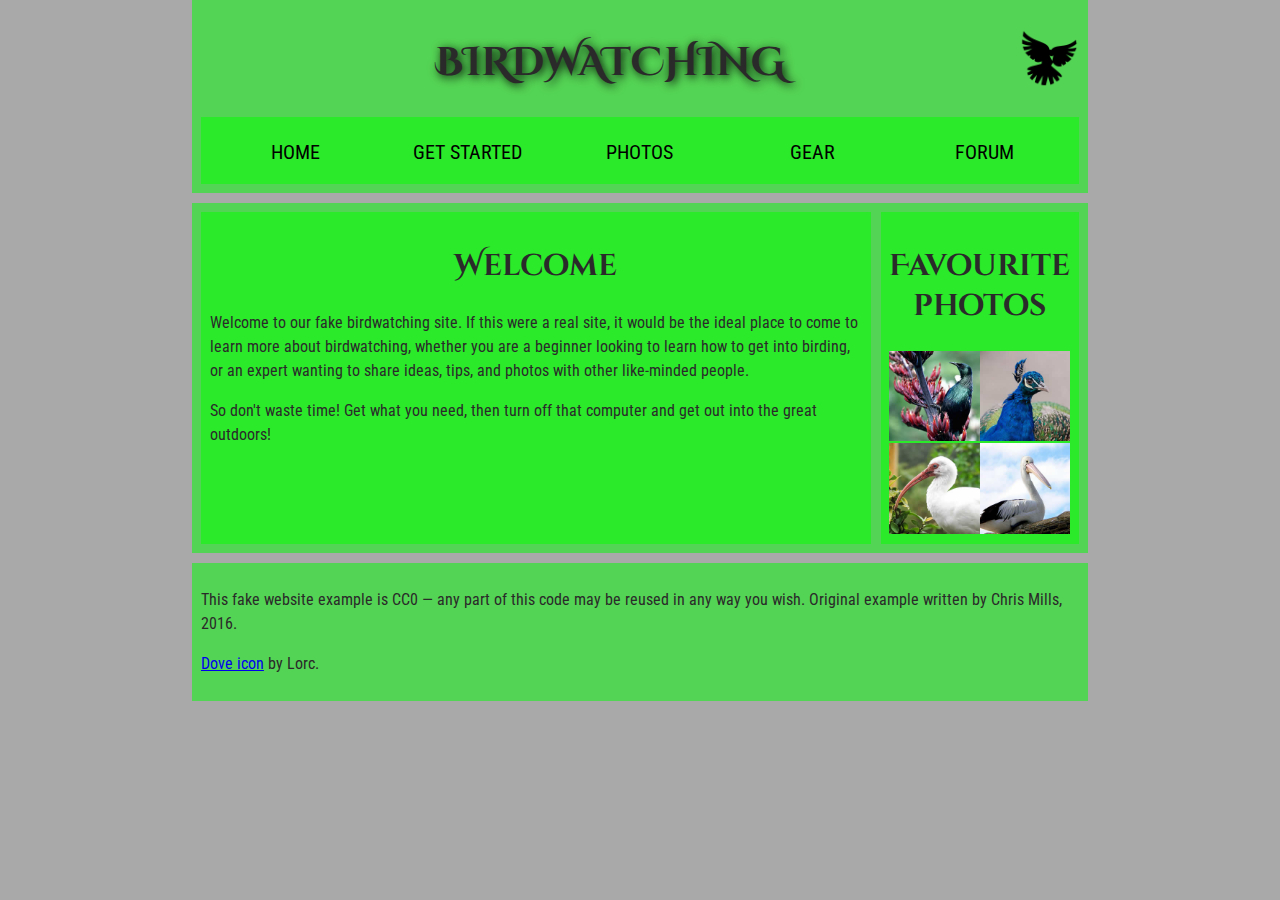
<file: week04/bird.html>
<!DOCTYPE html>
<html>
    <head>
    <meta charset="utf-8">
    <title>Birdwatching</title>
    <link href="https://fonts.googleapis.com/css?family=Roboto+Condensed:300|Cinzel+Decorative:700" rel="stylesheet">
    <link rel="stylesheet" href="styles.css">

    <!--[if lt IE 9]>
      <script src="//html5shiv.googlecode.com/svn/trunk/html5.js"></script>
    <![endif]-->
    </head>

    <body>
    <header>
      <h1>Birdwatching</h1>
      <img src="dove.png" alt="a simple dove logo">

      <nav>
      <ul>
        <li><span>Home</span></li>
        <li><a href="#">Get started</a></li>
        <li><a href="#">Photos</a></li>
        <li><a href="#">Gear</a></li>
        <li><a href="#">Forum</a></li>
      </ul>
      </nav>
    </header>
    <main>
      <section>

      <h2>Welcome</h2>

      <p>Welcome to our fake birdwatching site. If this were a real site, it would be the ideal place to come to learn more about birdwatching, whether you are a beginner looking to learn how to get into birding, or an expert wanting to share ideas, tips, and photos with other like-minded people.</p>

      <p>So don't waste time! Get what you need, then turn off that computer and get out into the great outdoors!</p>
      </section>
      <aside>
      <h2>Favourite photos</h2>

      <a href="favorite-1.jpg"><img src="favorite-1_th.jpg" alt="Small black bird, black claws, long black slender beak, links to larger version of the image"></a>
      <a href="favorite-2.jpg"><img src="favorite-2_th.jpg" alt="Top half of a pretty bird with bright blue plumage on neck, light colored beak, blue headdress, links to larger version of the image"></a>
      <a href="favorite-3.jpg"><img src="favorite-3_th.jpg" alt="Top half of a large bird with white plumage, very long curved narrow light colored break, links to larger version of the image"></a>
      <a href="favorite-4.jpg"><img src="favorite-4_th.jpg" alt="Large bird, mostly white plumage with black plumage on back and rear, long straight white beak, links to larger version of the image"></a>
      </aside>
    </main>
      <footer>
      <p>This fake website example is CC0 — any part of this code may be reused in any way you wish. Original example written by Chris Mills, 2016.</p>

      <p><a href="http://game-icons.net/lorc/originals/dove.html">Dove icon</a> by Lorc.</p>
      </footer>

  </body>
</html>
</file>
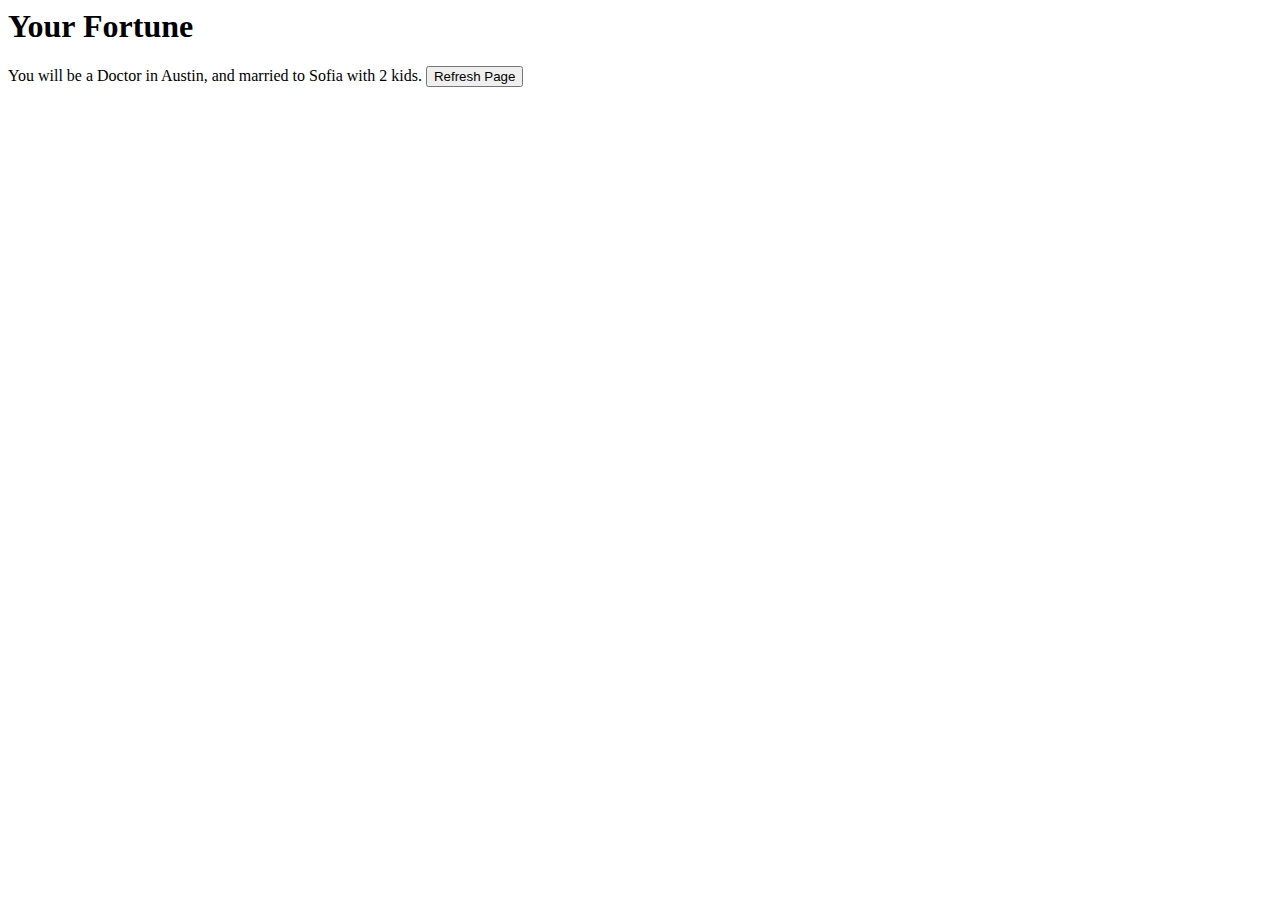
<file: week07/fortune.html>
<html>
  <head>
    <title>Your Fortune</title>
    
  </head>
  <body>
    <h1>Your Fortune</h1>
    <script src="future.js">
    </script>
    <button onClick="window.location.href=window.location.href">Refresh Page</button>
  
    </body>
</html>
</file>
<file: week03/styles.css>
@charset "utf-8";
/* CSS Document */

body {
  font-family: "Gorgia", serif;
  color: black;
  line-height: 140%;
  margin: 30px;
  background-image: url("page-bg.gif");
  background-repeat: no-repeat;
  background-attachment: fixed;
  background-color: #F7F3DE;
}

header h1 {
  font-size: 350%;
  color: #7C1A00;
  padding-top: 40px;
  padding-right: 40px;
  padding-bottom: 40px;
  padding-left: 120px;
  background-image: url("header-image-1.gif");
  background-repeat: no-repeat;

}
#container {
  margin-bottom: 30px;
}

nav {
  float: left;
  width: 150px;
}

nav ul {
  margin: 0;
  padding: 0;
  list-style-type: none;
  color: #7C1A00;
}

nav li {
  margin-top: 10px;
  margin-right: 10px;
  margin-bottom: 10px;
  margin-left: 10px;
  border: 1px;
  border-style: solid;
  border-color: #7C1A00;
  background-color: #FFE597;
}



nav a {
  color: white;
  background-color: #8C9273;
  padding-top: 3px;
  padding-right: 60px;
  padding-bottom: 3px;
  padding-left: 3px;
  text-decoration: none;
}


nav a:hover {
  background-color: #7C1A00;
}

#content {
  background-image: url("trans-bg.gif");
  border: 1px solid #CCCCCC;
  margin-left: 180px;
  padding: 10px;
}

footer {

clear: both;
text-align: center;
}


footer li {
  display: inline;
  padding: 10px;
}


h1 {
  color: #8C9273;
}

h2 {
  border-left: 20px solid #8C9273;
  border-bottom: 5px solid #8C9273;
  padding-left: 5px;
}


h3 {
  background-image: url("header-star-1.gif");
  background-repeat: no-repeat;
  padding-left: 20px;
}

blockquote {
  background-color: #FFE597;
}


ul {
list-style-type: square;
}

a {
  color: #7C1A00;
  font-weight: bold;
}

a:hover {
  background-color: #FFE597;
}
</file>
<file: week04/styles.css>
/* || General setup */

html, body {
  margin: 0;
  padding: 0;
}

html {
  font-size: 10px;
  background-color: #a9a9a9;
}

body {
  width: 70%;
  min-width: 800px;
  margin: 0 auto;
}

/* || typography */

h1, h2, h3 {
  font-family: 'Cinzel Decorative', cursive;
  color: #2a2a2a;
}

p, input, li {
  font-family: 'Roboto Condensed', sans-serif;
  color: #2a2a2a;
}

h1 {
  font-size: 4rem;
  text-align: center;
  text-shadow: 2px 2px 10px black;
}

h2 {
  font-size: 3rem;
  text-align: center;
}

h3 {
  font-size: 2.2rem;
}

p, li {
  font-size: 1.6rem;
  line-height: 1.5;
}

/* || header layout */

header {
  margin-bottom: 10px;
  display: flex;
  flex-flow: row wrap;
}

body > * {
  background-color: red;
  padding: 1%;
}

main, header, nav, article, aside, footer, section {
  background-color: rgba(0,255,0,0.5);
  padding: 1%;
}

h1 {
  flex: 5;
  text-transform: uppercase;
}

header img {
  display: block;
  height: 60px;
  padding-top: 20.15px;
}

nav {
  height: 50px;
  flex: 100%;
  display: flex;
}

nav ul {
  padding: 0;
  list-style-type: none;
  flex: 2;
  display: flex;
}

nav li {
  display: inline;
  text-align: center;
  flex: 1;
}

nav a, nav span {
  display: inline-block;
  font-size: 2rem;
  height: 3rem;
  line-height: 1.7;
  text-transform: uppercase;
  text-decoration: none;
  color: black;

}

/* || main layout */

main {
  display: flex;
}

article, section {
  flex: 4;
}

aside {
  flex: 1;
  margin-left: 10px;
  padding: 1%;
}

aside a {
  display: block;
  float: left;
  width: 50%;
}

aside img {
  max-width: 100%;
}

footer {
  margin-top: 10px;
}
</file>
